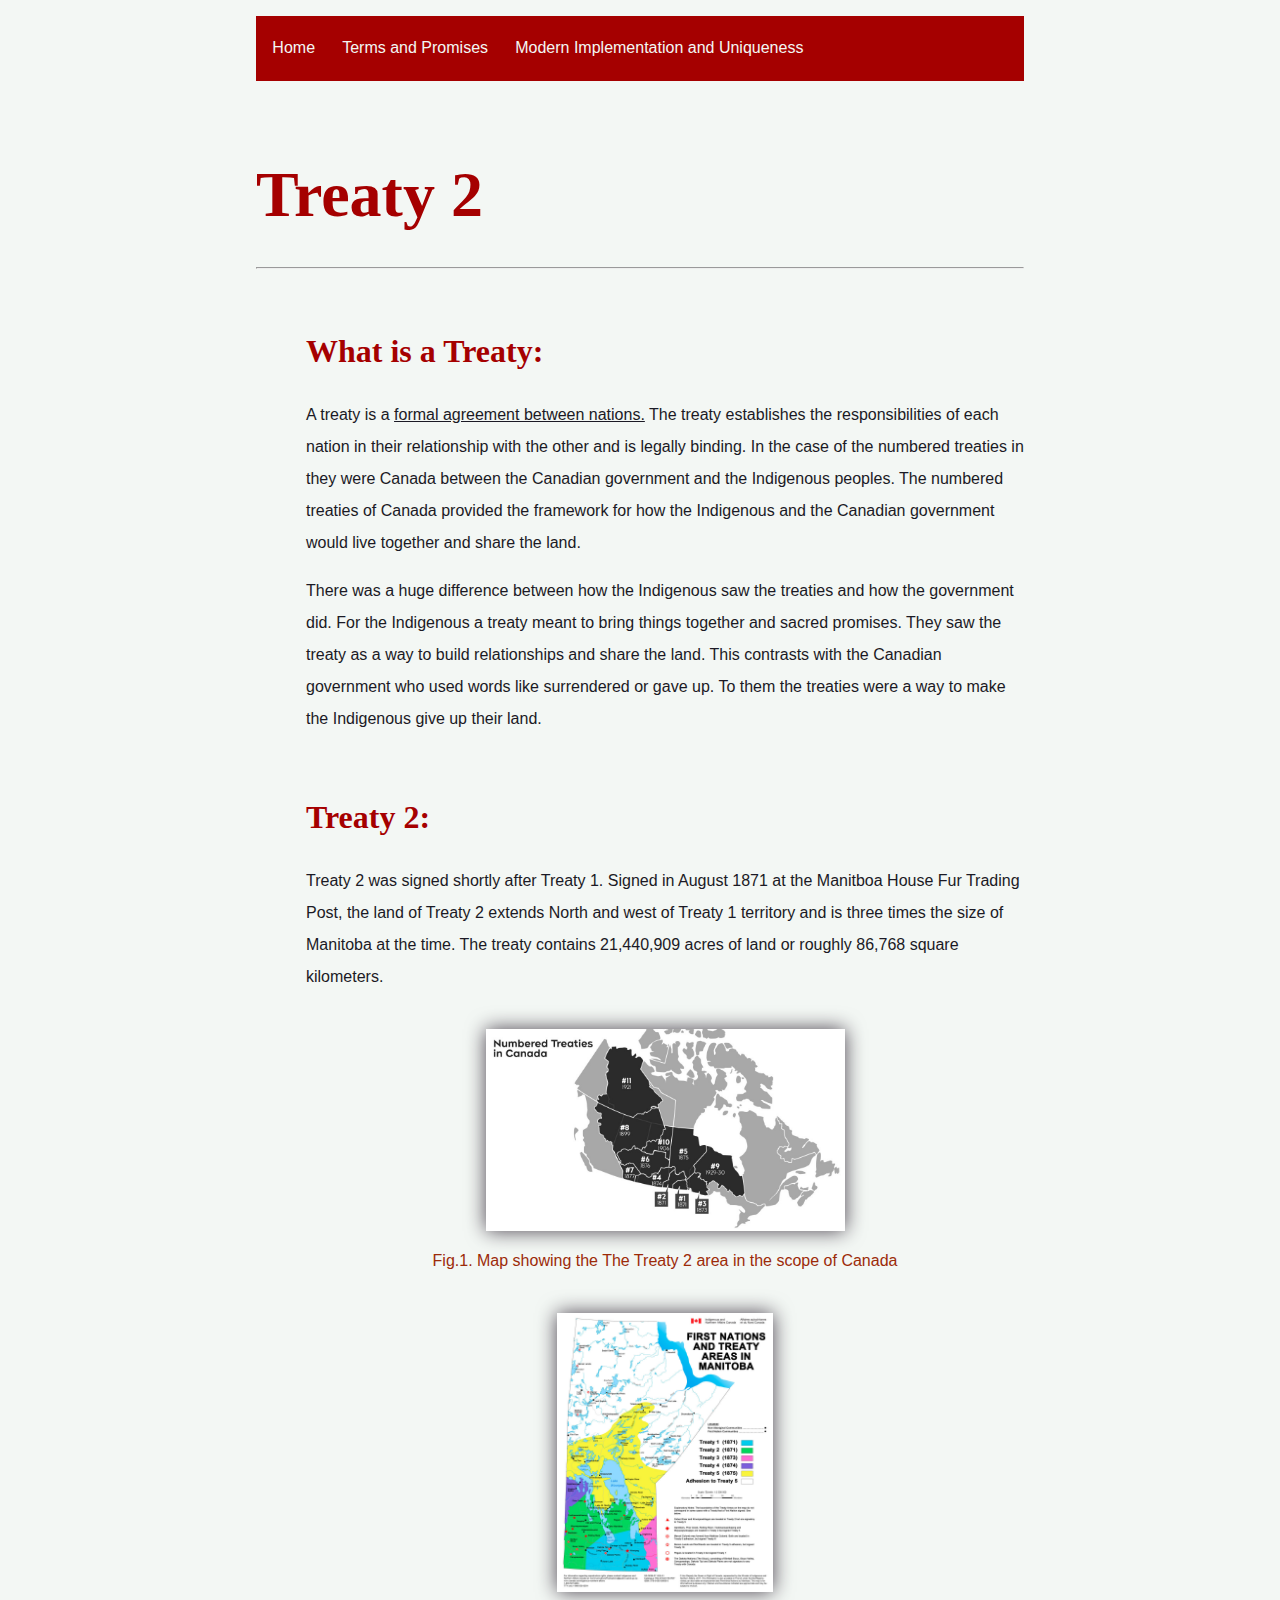
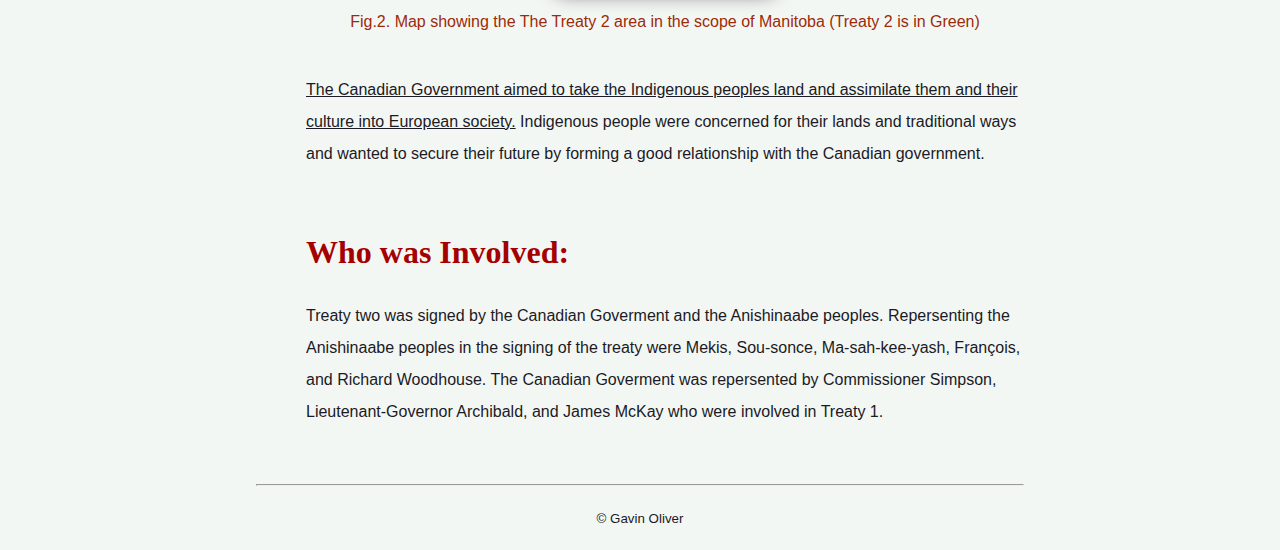
<file: index.html>
<!--
  Name: Gavin Oliver
  Course: Software Development 20S
  Teacher: Mr. Hardman
  School: Pembina Trails Early College
  Date Last Modified: 1/18/2023
-->
<!DOCTYPE html>
<html lang="en">
  <head>
    <meta charset="UTF-8" />
    <meta http-equiv="X-UA-Compatible" content="IE=edge" />
    <meta name="viewport" content="width=device-width, initial-scale=1.0" />
    <link rel="stylesheet" href="stylesheets/main.css" />
    <title>Treaty 2</title>

    <style>
      /*
        ID for the image of the map of Canada showing all of
        the treaties and the area they cover.

        Defines the image dimensions as well as a border style
        and radius.
      */
      #treaties-canada-map {
        width: 50%;
        height: 50%;
        display: block;

        margin: 0 auto 2% auto;
      }

      /*
        ID for the image of the map of Manitoba showing treaty 2.

        Defines the image dimensions as well as a border style and
        radius.
      */
      #treaties-manitoba-map {
        width: 30%;
        height: 30%;
        display: block;

        margin: 0 auto 2% auto;
      }
    </style>
  </head>
  <body>
    <header>
      <nav>
        <ul id="top-nav">
          <li><a href="index.html">Home</a></li>
          <li><a href="terms-and-promises.html">Terms and Promises</a></li>
          <li>
            <a href="uniqueness-impact-today.html">
              Modern Implementation and Uniqueness
            </a>
          </li>
        </ul>
      </nav>

      <h1 class="header">Treaty 2</h1>

      <!--
        The hr tag adds in a break repersented by a horizontal line in the
        webpage. In this context used to seprate the header from the main
      -->
      <hr />
    </header>

    <main>
      <!--
        Section of the webstie on what a treaty is. Introduces the reader to
        the content of the website and provides context
      -->
      <section>
        <h2 class="header">What is a Treaty:</h2>

        <p>
          A treaty is a <span>formal agreement between nations.</span> The
          treaty establishes the responsibilities of each nation in their
          relationship with the other and is legally binding. In the case of the
          numbered treaties in they were Canada between the Canadian government
          and the Indigenous peoples. The numbered treaties of Canada provided
          the framework for how the Indigenous and the Canadian government would
          live together and share the land.
        </p>
        <p>
          There was a huge difference between how the Indigenous saw the
          treaties and how the government did. For the Indigenous a treaty meant
          to bring things together and sacred promises. They saw the treaty as a
          way to build relationships and share the land. This contrasts with the
          Canadian government who used words like surrendered or gave up. To
          them the treaties were a way to make the Indigenous give up their
          land.
        </p>
      </section>

      <!--
        Section of the website introducing Treaty 2 the land it covers and 
        the dates on which it was signed.

        Includes maps of the treaty territory to give perspective.
      -->
      <section>
        <h2 class="header">Treaty 2:</h2>
        <p>
          Treaty 2 was signed shortly after Treaty 1. Signed in August 1871 at
          the Manitboa House Fur Trading Post, the land of Treaty 2 extends
          North and west of Treaty 1 territory and is three times the size of
          Manitoba at the time. The treaty contains 21,440,909 acres of land or
          roughly 86,768 square kilometers.
        </p>

        <!--
          Stores all the figures in the webpage.

          Displays maps of treaty teritory in both the context of Manitoba and Canada.
          Gives the reader perspective.
        -->
        <div>
          <figure>
            <img
              id="treaties-canada-map"
              src="images/TreatiesMap.jpeg"
              alt="A map of Canada with all the treaty areas highlighted and numbered. 
                The Treaty 2 Area is in the bottom middle of Canada" />

            <figcaption>
              Fig.1. Map showing the The Treaty 2 area in the scope of Canada
            </figcaption>
          </figure>

          <figure>
            <img
              id="treaties-manitoba-map"
              src="images/ManitobaTreatyMap.jpg"
              alt="A map of Manitoba with all the treaty areas in Manitoba coloured. 
                Treaty 2 is at the bottom left of Manitoba" />

            <figcaption>
              Fig.2. Map showing the The Treaty 2 area in the scope of Manitoba
              (Treaty 2 is in Green)
            </figcaption>
          </figure>
        </div>

        <!--
          Paragraph after the figures explaining context of the Canadian Goverments
          goals with the treaties and taking territory.
        -->
        <p>
          <span
            >The Canadian Government aimed to take the Indigenous peoples land
            and assimilate them and their culture into European society.</span
          >
          Indigenous people were concerned for their lands and traditional ways
          and wanted to secure their future by forming a good relationship with
          the Canadian government.
        </p>
      </section>

      <!--
        Section of the website explaining who was involved in the treaty.

        Includes the leaders who negotiated the treaties and the broader
        groups.
      -->
      <section>
        <h2 class="header">Who was Involved:</h2>
        <p>
          Treaty two was signed by the Canadian Goverment and the Anishinaabe
          peoples. Repersenting the Anishinaabe peoples in the signing of the
          treaty were Mekis, Sou-sonce, Ma-sah-kee-yash, François, and Richard
          Woodhouse. The Canadian Goverment was repersented by Commissioner
          Simpson, Lieutenant-Governor Archibald, and James McKay who were
          involved in Treaty 1.
        </p>
      </section>
    </main>

    <!--
      Footer holding the copyright and in the future maybe it will hold 
      contact information or other such things.
    -->
    <footer>
      <!--
        A break inbetween the main and the footer content
      -->
      <br />
      <hr />

      <!--
        Copyright information

        &#169; is the entity for the copyright symbol
      -->
      <p><small>&#169; Gavin Oliver</small></p>
    </footer>
  </body>
</html>
</file>
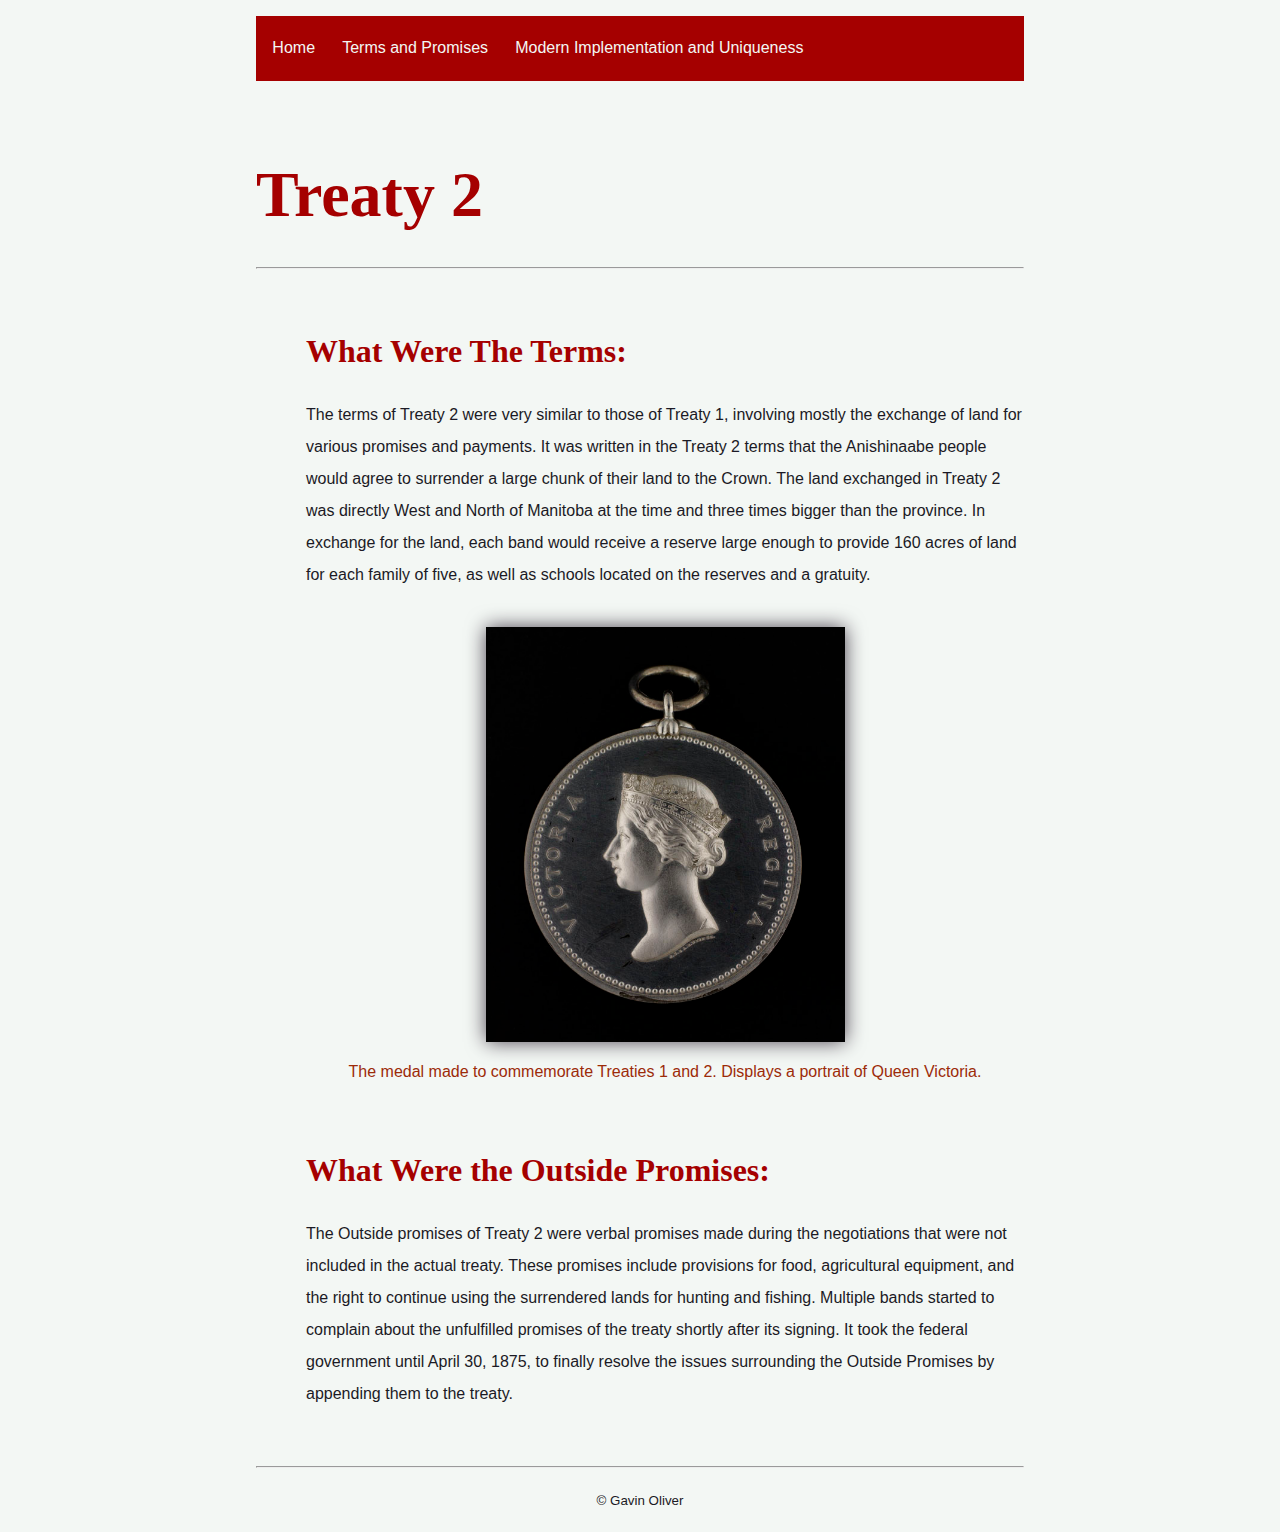
<file: terms-and-promises.html>
<!--
  Name: Gavin Oliver
  Course: Software Development 20S
  Teacher: Mr. Hardman
  School: Pembina Trails Early College
  Date Last Modified: 12/18/2022
-->
<!DOCTYPE html>
<html lang="en">
  <head>
    <meta charset="UTF-8" />
    <meta name="viewport" content="width=device-width, initial-scale=1.0" />
    <link rel="stylesheet" href="stylesheets/main.css" />
    <title>Terms and Promises</title>

    <style>
      /*
        Displays the image as block, makes it 50% of it's normal size and sets
        a margin to separate it from other elements.
      */
      #treaty-medal {
        display: block;
        width: 50%;
        margin: 0 auto 2% auto;
      }
    </style>
  </head>
  <body>
    <header>
      <nav>
        <ul id="top-nav">
          <li><a href="index.html">Home</a></li>
          <li><a href="terms-and-promises.html">Terms and Promises</a></li>
          <li>
            <a href="uniqueness-impact-today.html">
              Modern Implementation and Uniqueness
            </a>
          </li>
        </ul>
      </nav>

      <h1 class="header">Treaty 2</h1>
      <!--
        The hr tag adds in a break represented by a horizontal line in the
        webpage. In this context used to separate the header from the main
      -->
      <hr />
    </header>

    <main>
      <section>
        <h2 class="header">What Were The Terms:</h2>
        <p>
          The terms of Treaty 2 were very similar to those of Treaty 1,
          involving mostly the exchange of land for various promises and
          payments. It was written in the Treaty 2 terms that the Anishinaabe
          people would agree to surrender a large chunk of their land to the
          Crown. The land exchanged in Treaty 2 was directly West and North of
          Manitoba at the time and three times bigger than the province. In
          exchange for the land, each band would receive a reserve large enough
          to provide 160 acres of land for each family of five, as well as
          schools located on the reserves and a gratuity.
        </p>

        <figure>
          <img
            id="treaty-medal"
            src="images/Treaties1and2Medal.jpg"
            alt="A silver coloured medal with a picture of the head of Queen Victoria
              wearing a crown. The words Victoria and Regina are written around the
              edges of the medal." />

          <figcaption>
            The medal made to commemorate Treaties 1 and 2. Displays a portrait
            of Queen Victoria.
          </figcaption>
        </figure>
      </section>

      <section>
        <h2 class="header">What Were the Outside Promises:</h2>
        <p>
          The Outside promises of Treaty 2 were verbal promises made during the
          negotiations that were not included in the actual treaty. These
          promises include provisions for food, agricultural equipment, and the
          right to continue using the surrendered lands for hunting and fishing.
          Multiple bands started to complain about the unfulfilled promises of
          the treaty shortly after its signing. It took the federal government
          until April 30, 1875, to finally resolve the issues surrounding the
          Outside Promises by appending them to the treaty.
        </p>
      </section>
    </main>

    <footer>
      <!--
        A break in between the main and the footer content
      -->
      <br />
      <hr />

      <!--
        Copyright information

        &#169; is the entity for the copyright symbol
      -->
      <p><small>&#169; Gavin Oliver</small></p>
    </footer>
  </body>
</html>
</file>
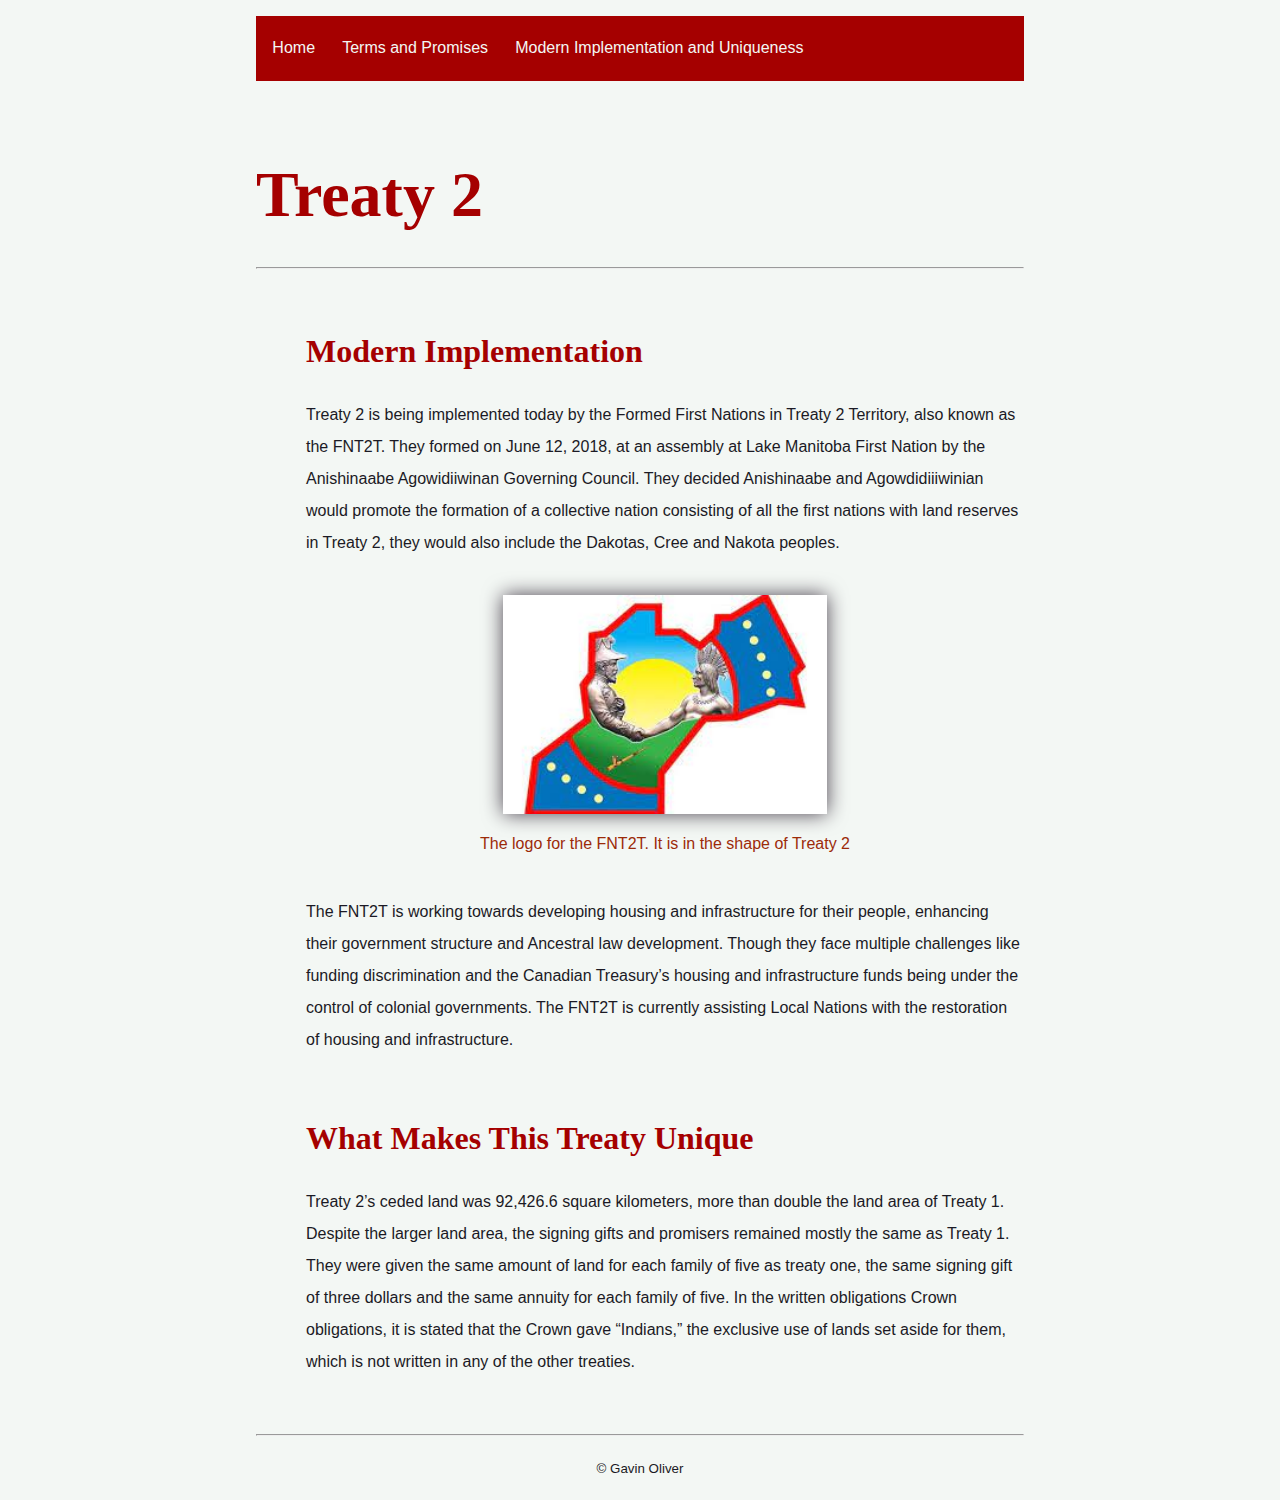
<file: uniqueness-impact-today.html>
<!DOCTYPE html>
<html lang="en">
  <head>
    <meta charset="UTF-8" />
    <meta name="viewport" content="width=device-width, initial-scale=1.0" />
    <style>
      /*
        Styles the treaty logo to 45% of its width and display as block.
        It also adds margin to give it spacing from other elements
      */
      #fn2nt-logo {
        width: 45%;
        display: block;
        margin: 0 auto 2% auto;
      }
    </style>
    <link rel="stylesheet" href="stylesheets/main.css" />
    <title>Uniqueness and Modern Impact</title>
  </head>
  <body>
    <header>
      <nav>
        <ul id="top-nav">
          <li><a href="index.html">Home</a></li>
          <li><a href="terms-and-promises.html">Terms and Promises</a></li>
          <li>
            <a href="uniqueness-impact-today.html">
              Modern Implementation and Uniqueness
            </a>
          </li>
        </ul>
      </nav>

      <h1 class="header">Treaty 2</h1>
      <!--
        The hr tag adds in a break repersented by a horizontal line in the
        webpage. In this context used to seprate the header from the main
      -->
      <hr />
    </header>

    <main>
      <section>
        <h2 class="header">Modern Implementation</h2>
        <p>
          Treaty 2 is being implemented today by the Formed First Nations in
          Treaty 2 Territory, also known as the FNT2T. They formed on June 12,
          2018, at an assembly at Lake Manitoba First Nation by the Anishinaabe
          Agowidiiwinan Governing Council. They decided Anishinaabe and
          Agowdidiiiwinian would promote the formation of a collective nation
          consisting of all the first nations with land reserves in Treaty 2,
          they would also include the Dakotas, Cree and Nakota peoples.
        </p>

        <figure>
          <img
            id="fn2nt-logo"
            src="images/fnt2tLogo.jfif"
            alt="The logo of the FNT2T. It is in the shape of the Treaty 2 area, 
              with a British person shaking hands with an Indigenous in the inside 
              in front of the sun." />
          <figcaption>
            The logo for the FNT2T. It is in the shape of Treaty 2
          </figcaption>
        </figure>

        <p>
          The FNT2T is working towards developing housing and infrastructure for
          their people, enhancing their government structure and Ancestral law
          development. Though they face multiple challenges like funding
          discrimination and the Canadian Treasury’s housing and infrastructure
          funds being under the control of colonial governments. The FNT2T is
          currently assisting Local Nations with the restoration of housing and
          infrastructure.
        </p>
      </section>

      <section>
        <h2 class="header">What Makes This Treaty Unique</h2>
        <p>
          Treaty 2’s ceded land was 92,426.6 square kilometers, more than double
          the land area of Treaty 1. Despite the larger land area, the signing
          gifts and promisers remained mostly the same as Treaty 1. They were
          given the same amount of land for each family of five as treaty one,
          the same signing gift of three dollars and the same annuity for each
          family of five. In the written obligations Crown obligations, it is
          stated that the Crown gave “Indians,” the exclusive use of lands set
          aside for them, which is not written in any of the other treaties.
        </p>
      </section>
    </main>

    <footer>
      <!--
        A break in between the main and the footer content
      -->
      <br />
      <hr />

      <!--
        Copyright information

        &#169; is the entity for the copyright symbol
      -->
      <p><small>&#169; Gavin Oliver</small></p>
    </footer>
  </body>
</html>
</file>
<file: stylesheets/main.css>
/*
  Colour Pallete:
    -#A50000 (Deep Red)
    -#9c2b09 (Dark Oragne)
    -#EDE4E8 (White)
    -#1B1A25 (Black)

  I chose the colour red because it is the colour of the Canadian
  flag, and the treaties are a big part of Canadian history. Red
  also repersents sacrifice, which is also a huge part of the
  treaties.
  
  I chose the colour oragnge as an accent because it repersents
  optimism which in this contenxt is promoting moving forward in a
  spirit of reconciliation and healing. I also chose to include the
  colour orange because it repersents the mistakes made in the past
  (Orange Shirt Day)

  The headings are serif fonts to make them visually differant from
  the body paragraphs, and more attention grabbing.

  The paragraphs are sans-serif fonts to make them easier to read and
  more inviting to read for everyone since this information needs to
  be accesable for everyone.

  The combination of both styles of fonts makes the website look both
  trustworth and established, as well as inviting.
*/

/*
  Global styling for line height

  Makes it so the text is double spaced. 140% spacing
  looked really bad, and didn't fit my website so I 
  chose not to use it.

  Double spacing gives more of an essay like feel to
  the website, which I feel suites the content the best.
*/
* {
  line-height: 2;
}

/*
  Sets the font size for everything
*/
html {
  font-size: 62.5%;
}

/*
  Styling for each element in the body tags of
  the webstite.

  Sets a default background colour of #f3f7f4 (an off 
  white), the text colour to #1b1a25 (a very dark grey).

  Styles the font to be a Roboto font with a font size of
  1.6rem.

  Margin adds a margin of 0px to the top and bottom and a
  margin of 20% to the left and right of each element,
  centering the content.
*/
body {
  background-color: #f3f7f4;
  color: #1b1a25;

  font-family: "Roboto", "Helvetica", "Arial", sans-serif;
  font-size: 1.6rem;

  margin: 0px 20%;
}

/*
  Styling for the nav bar from the tutorial
  by W3 Schools.

  Styles the ul repersenting the nav bar to have a background
  colour of #a50000 (Red) and no a hidden overflow
  
  Removes the bullet points of each list element and adds
  padding to each side so the links have some space from the
  background.

  Source: https://www.w3schools.com/css/css_navbar_horizontal.asp
*/
#top-nav {
  background-color: #a50000;
  overflow: hidden;

  list-style-type: none;
  padding: 5px;
}

/*
  Styles all the list items (links) in the nav bar to display
  in line with each other. 
*/
#top-nav li {
  display: inline;
}

/*
  Styles the links in the nav bar to be white by default and
  aligned with the center of their container.
  
  Gets rid of the default underlining of links. Setting these 
  elements to display as inline block to give space between it 
  and the background.
*/
#top-nav a {
  color: #f3f7f4;
  text-align: center;
  text-decoration: none;

  display: inline-block;
  padding: 1.5% 1.5%;
}

/*
  Styles it so when the mouse is hovered or the element is
  tabbed on the links background and font colour swap.
*/
#top-nav a:hover,
#top-nav a:focus {
  background-color: #f3f7f4;
  color: #a50000;
}

/*
  Styles it so when the link is clicked the font is bolded
  to show that the webpage is now switching. Visual feedback.
*/
#top-nav a:active {
  font-weight: bolder;
}

/*
  Header class, consistently styles the headers across the 
  website regardless of their level.

  Adds a 50px margin to the top, a 75px margin to the left
  and right and 0px on the bottom. Offsets the element from
  the edge of the page, like an indent in an essay.

  Color sets the font colour to be a contrast requirment 
  meeting red, giving a consistent heading colour.
*/
.header {
  margin: 50px 0px 0px;

  font-family: "Times New Roman", Times, serif;
  color: #a50000;
}

/*
  Adds the margin to the left to give it a paragraph like
  indent.
*/
section {
  margin-left: 50px;
}

/*
  Styling for all h1 elements to have a font-size of 6.4rem.

  Four times as big as the paragraph text.
*/
h1 {
  font-size: 6.4rem;
}

/*
  Styling for all h2 elements to have a font-size of 3.2rem.

  Half the size of the h1 tags.
*/
h2 {
  font-size: 3.2rem;
}

/*
  Adds space to the top of the figure
*/
figure {
  margin: 5% 0%;
}

/*
  Styles the fig captions to have a dark orange colour and to
  be aligned with the center with no indent.

  Adds a margin to the bottom to seperate it from the content
  underneath it.
*/
figcaption {
  color: #9c2b09;

  text-align: center;
  text-indent: 0;

  margin-bottom: 5%;
}

/*
  Highlights the really important information throughout the website

  Styles it so it underlines and bolds the text.
*/
span {
  text-decoration: underline;
  font-style: bold;
}

/*
  -webkit-filter: drop-shadow:
    Adds in a drop shadow directly underneath the 
    image (x and y offset of 0px) and a radius of 10px

  Tranitions to the diffrent hover properties in 0.1s
    - Changes in scale aswell as outline
*/
img {
  /* 
    Remember Mr. Hardman, the change is the outline. You gave permission that 
    this transition is one that we did not cover in class.
  */
  /* autoprefixer: off */
  -webkit-transition: outline-width 0.1s, -webkit-transform 0.1s;
  transition: outline-width 0.1s, -webkit-transform 0.1s;
  -o-transition: outline-width 0.1s, -o-transform 0.1s;
  -moz-transition: transform 0.1s, outline-width 0.1s, -moz-transform 0.1s;
  transition: transform 0.1s, outline-width 0.1s;
  transition: transform 0.1s, outline-width 0.1s, -webkit-transform 0.1s,
    -moz-transform 0.1s, -o-transform 0.1s;

  -webkit-filter: drop-shadow(0 0 10px #49414d);

  outline: #a50000 solid 0px;
}

/*
  Scales the image up when it is hovered and adds an outline
  to draw the users attention, seperating it from the background.
*/
img:hover,
img:focus {
  -webkit-transform: scale(1.05);
  -moz-transform: scale(1.05);
  -ms-transform: scale(1.05);
  -o-transform: scale(1.05);
  transform: scale(1.05);

  outline: #a50000 solid 5px;
}

/*
  Styles all elements in the footer to be aligned with the center
  and to be a smaller font size

  Used for things like copyright and contact information.
*/
footer {
  text-align: center;
}
</file>
